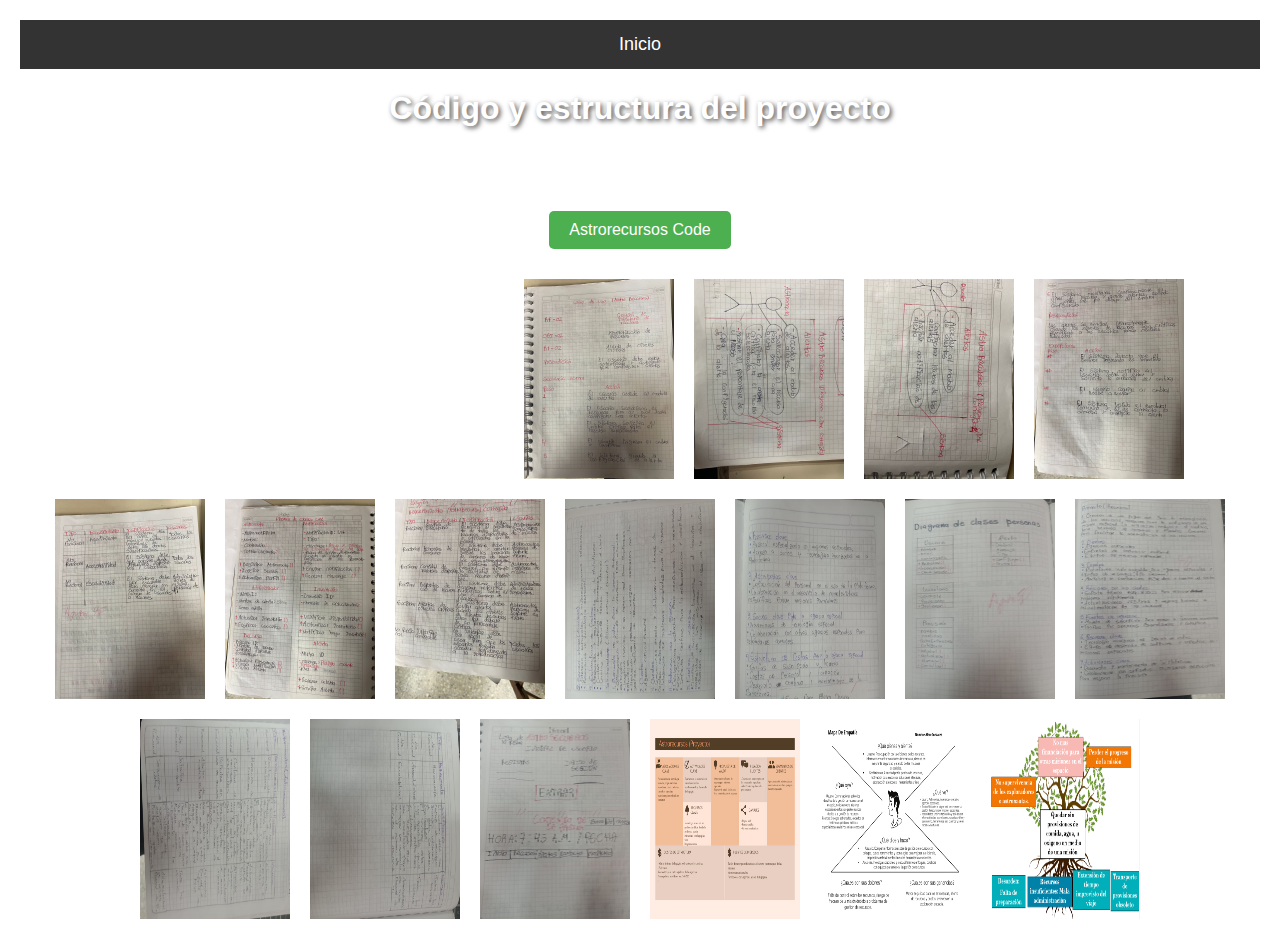
<file: Archivos del proyecto/index.html>
<!DOCTYPE html>
<html lang="en">
<head>
    <meta charset="UTF-8">
    <meta name="viewport" content="width=device-width, initial-scale=1.0">
    <title>Archivos</title>
    <link rel="stylesheet" href="styles.css">
    <link rel="apple-touch-icon" sizes="180x180" href="/web/apple-touch-icon.png">
    <link rel="icon" type="image/png" sizes="32x32" href="/web/favicon-32x32.png">
    <link rel="icon" type="image/png" sizes="16x16" href="/web/favicon-16x16.png">
    <link rel="manifest" href="/web/site.webmanifest">
    <style>

body {
    font-family: 'Arial', sans-serif;
    background-image: url('https://i0.wp.com/folou.co/wp-content/uploads/2024/07/astronauta-trajes.jpg?resize=1024%2C576&ssl=1');
    background-size: cover;
    background-position: center;
    color: #fff;
    text-align: center;
    margin: 0;
    padding: 20px;
}

h1 {
    margin-bottom: 30px;
    text-shadow: 2px 2px 5px rgba(0, 0, 0, 0.7);
}

.navbar {
    display: flex;
    background-color: #333;
    list-style-type: none;
    padding: 0;
    margin: 0;
    justify-content: center;
}

.navbar li {
    margin: 0 15px;
}

.navbar li a {
    display: block;
    color: white;
    text-align: center;
    padding: 14px 20px;
    text-decoration: none;
    font-size: 18px;
}

.navbar li a:hover {
    background-color: #575757;
}

.repo-link {
    display: inline-block;
    background-color: #4CAF50;
    color: white;
    padding: 10px 20px;
    text-decoration: none;
    border-radius: 5px;
    margin-top: 20px;
}

.repo-link:hover {
    background-color: #45a049;
}

.image-gallery {
    display: flex;
    flex-wrap: wrap;
    justify-content: center;
    margin-top: 20px;
}

.image-gallery img {
    width: 150px;
    margin: 10px;
    cursor: pointer;
    transition: transform 0.2s ease;
}

.image-gallery img:hover {
    transform: scale(1.05);
}

.lightbox {
    display: none;
    position: fixed;
    z-index: 1000;
    left: 0;
    top: 0;
    width: 100%;
    height: 100%;
    background-color: rgba(0, 0, 0, 0.9);
    justify-content: center;
    align-items: center;
}

.lightbox-content {
    max-width: 80%;
    max-height: 80%;
}

.close {
    position: absolute;
    top: 20px;
    right: 30px;
    font-size: 40px;
    font-weight: bold;
    color: white;
    cursor: pointer;
}

.prev, .next {
    cursor: pointer;
    position: absolute;
    top: 50%;
    width: auto;
    padding: 16px;
    margin-top: -22px;
    color: white;
    font-weight: bold;
    font-size: 40px;
    transition: 0.6s ease;
    user-select: none;
}

.prev {
    left: 0;
}

.next {
    right: 0;
}

.prev:hover, .next:hover {
    background-color: rgba(0, 0, 0, 0.8);
}

#notification {
    position: fixed;
    bottom: 10px;
    left: 50%;
    transform: translateX(-50%);
    background-color: red;
    color: white;
    padding: 10px;
    border-radius: 5px;
    display: none;
}

#clock {
    position: fixed;
    bottom: 10px;
    right: 10px;
    background-color: rgba(0, 0, 0, 0.7);
    color: white;
    padding: 10px;
    border-radius: 5px;
    font-size: 16px;
}

    </style>
</head>
<body>
    <nav>
        <ul class="navbar">
            <li><a href="/web/dashboard.html">Inicio</a></li>
        </ul>
    </nav>

    <h1>Código y estructura del proyecto</h1>

    <div class="info-section">
        <p>Repositorio en línea de Astrorecursos</p>
        <a href="https://github.com/Astrorecursos/web" target="blank" class="repo-link">Astrorecursos Code</a>
    </div>

    <div class="image-gallery">
        <p>Casos de uso, diagrama de clases y demás documentación:</p>
        <img src="1.jpeg" alt="Diagrama 1" class="gallery-image">
        <img src="2.jpeg" alt="Diagrama 2" class="gallery-image">
        <img src="3.jpeg" alt="Diagrama 3" class="gallery-image">
        <img src="4.jpeg" alt="Diagrama 4" class="gallery-image">
        <img src="5.jpeg" alt="Diagrama 5" class="gallery-image">
        <img src="6.jpeg" alt="Diagrama 6" class="gallery-image">
        <img src="7.jpeg" alt="Diagrama 7" class="gallery-image">
        <img src="8.jpeg" alt="Diagrama 7" class="gallery-image">
        <img src="9.jpeg" alt="Diagrama 7" class="gallery-image">
        <img src="10.jpeg" alt="Diagrama 7" class="gallery-image">
        <img src="11.jpeg" alt="Diagrama 7" class="gallery-image">
        <img src="12.jpeg" alt="Diagrama 7" class="gallery-image">
        <img src="13.jpeg" alt="Diagrama 7" class="gallery-image">
        <img src="14.jpeg" alt="Diagrama 7" class="gallery-image">
        <img src="15.jpeg" alt="Diagrama 7" class="gallery-image">
        <img src="16.jpeg" alt="Diagrama 7" class="gallery-image">
        <img src="17.png" alt="Diagrama 7" class="gallery-image">
    </div>

    <div id="lightbox" class="lightbox">
        <span class="close">&times;</span>
        <img class="lightbox-content" id="lightbox-image">
        <a class="prev" id="prev">&#10094;</a>
        <a class="next" id="next">&#10095;</a>
    </div>

    <script src="script.js"></script>
</body>
</html>
</file>
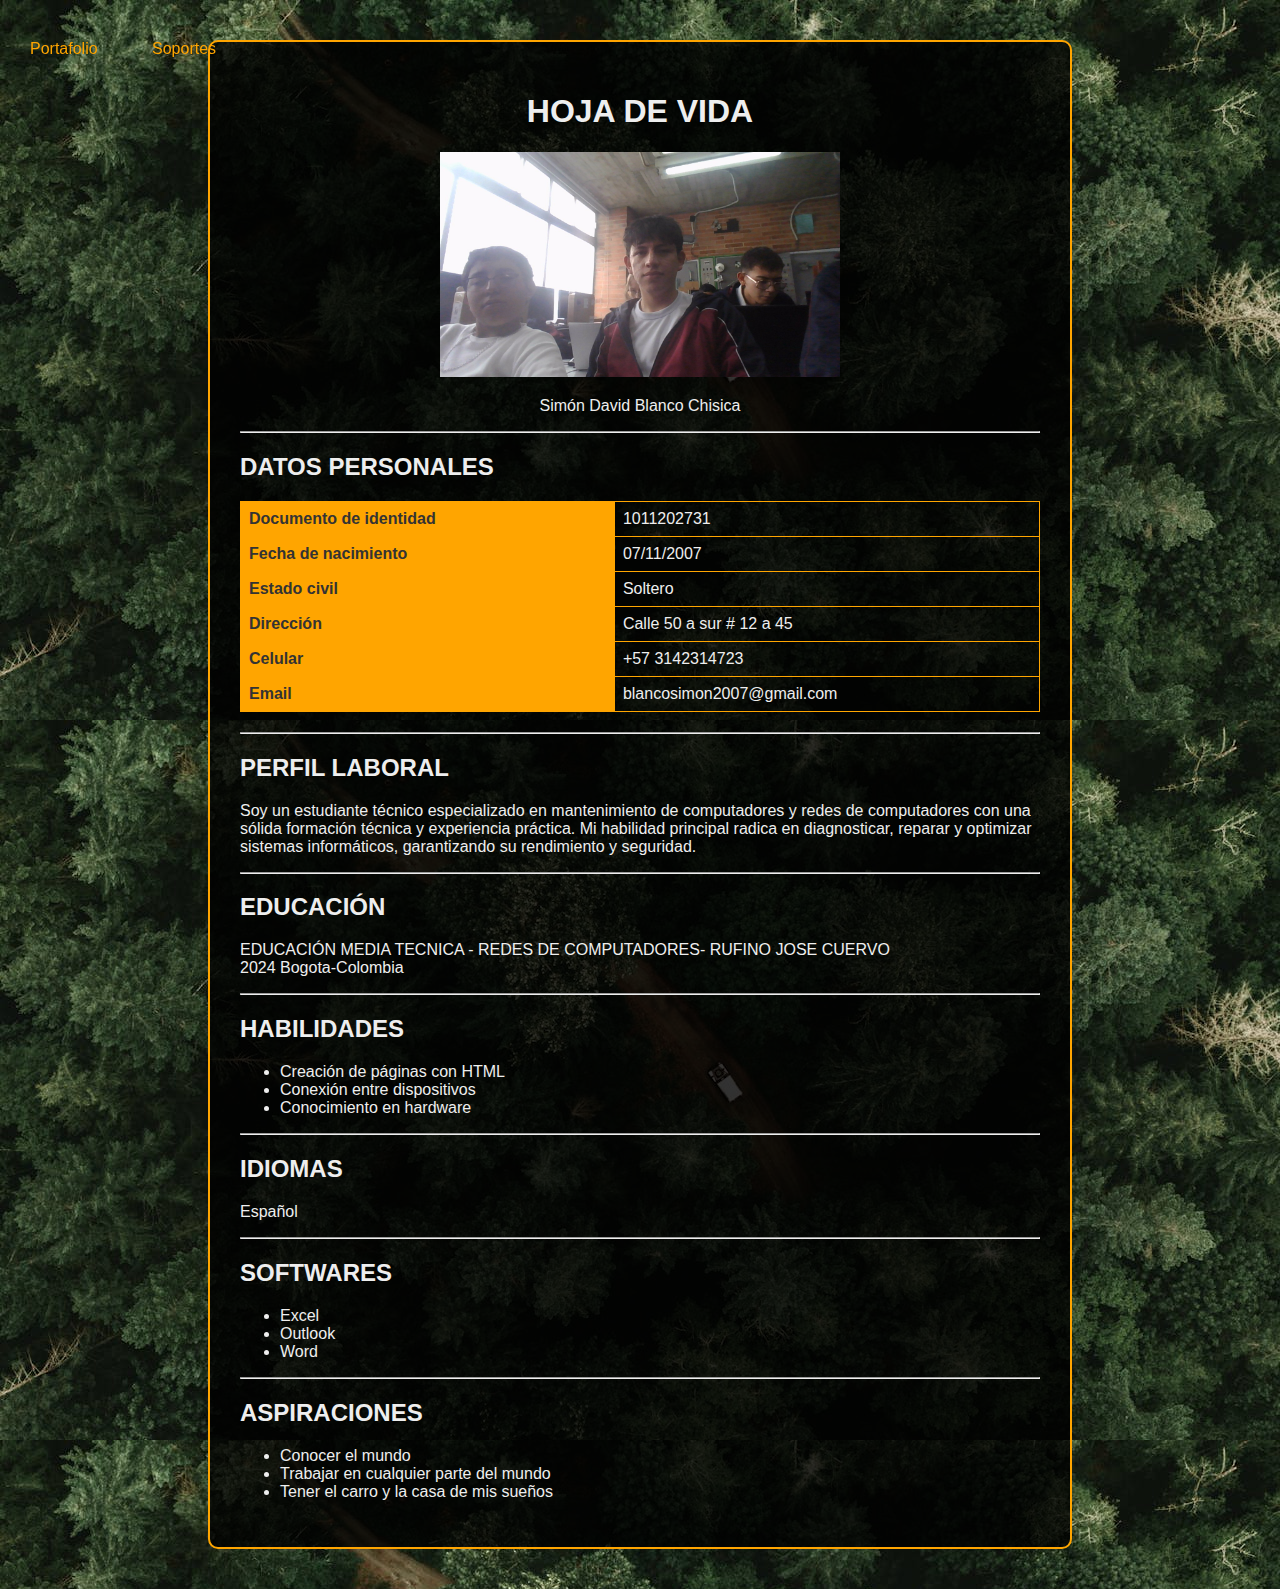
<file: Hoja de vida/index.html>
<!DOCTYPE html>
<html lang="es">
<head>
    <meta charset="UTF-8">
    <meta name="viewport" content="width=device-width, initial-scale=1.0">
    <link rel="stylesheet" href="style.css">
    <title>CV SIMON BLANCO</title>
</head>
<body>
    <div>
        <nav>
            <a href="chat2.html" target="_blank">Portafolio</a>
            <a href="chat3.html" target="_blank">Soportes</a>
        </nav>
    </div>
    <div class="container">
        <h1 style="text-align: center;">HOJA DE VIDA</h1>
        <div style="text-align: center;">
        <img src="losmaslindos.jpg" alt="Trulli">
        <p>Simón David Blanco Chisica</p>
            <hr>
        </div>
        <h2>DATOS PERSONALES</h2>
        <table>
            <tr>
                <th>Documento de identidad</th>
                <td>1011202731</td>
            </tr>
            <tr>
                <th>Fecha de nacimiento</th>
                <td>07/11/2007</td>
            </tr>
            <tr>
                <th>Estado civil</th>
                <td>Soltero</td>
            </tr>
            <tr>
                <th>Dirección</th>
                <td>Calle 50 a sur # 12 a 45</td>
            </tr>
            <tr>
                <th>Celular</th>
                <td>+57 3142314723</td>
            </tr>
            <tr>
                <th>Email</th>
                <td>blancosimon2007@gmail.com</td>
            </tr>
        </table>
        <hr>
        <h2>PERFIL LABORAL</h2>
        <p>Soy un estudiante técnico especializado en mantenimiento de computadores y redes de computadores con una sólida formación técnica y experiencia práctica. Mi habilidad principal radica en diagnosticar, reparar y optimizar sistemas informáticos, garantizando su rendimiento y seguridad.</p>
        <hr>
        <h2>EDUCACIÓN</h2>
        <p>EDUCACIÓN MEDIA TECNICA - REDES DE COMPUTADORES- RUFINO JOSE CUERVO <br> 2024 Bogota-Colombia</p>
        <hr>
        <h2>HABILIDADES</h2>
        <ul>
            <li>Creación de páginas con HTML</li>
            <li>Conexión entre dispositivos</li>
            <li>Conocimiento en hardware</li>
        </ul>
        <hr>
        <h2>IDIOMAS</h2>
        <p>Español</p>
        <hr>
        <h2>SOFTWARES</h2>
        <ul>
            <li>Excel</li>
            <li>Outlook</li>
            <li>Word</li>
        </ul>
        <hr>
        <h2>ASPIRACIONES</h2>
        <ul>
            <li>Conocer el mundo</li>
            <li>Trabajar en cualquier parte del mundo</li>
            <li>Tener el carro y la casa de mis sueños</li>
        </ul>
    </div>
    <script>
        const images = [
            'fondo1.jpg',
            'fondo2.jpg',
            'fondo3.jpg',
            'fondo4.jpg'
        ];

        let currentIndex = 0;

        function changeBackgroundImage() {
            currentIndex = (currentIndex + 1) % images.length;
            document.body.style.backgroundImage = `url('${images[currentIndex]}')`;
        }

        setInterval(changeBackgroundImage, 5000); // Cambia la imagen cada 5 segundos
    </script>
</body>
</html>
</file>
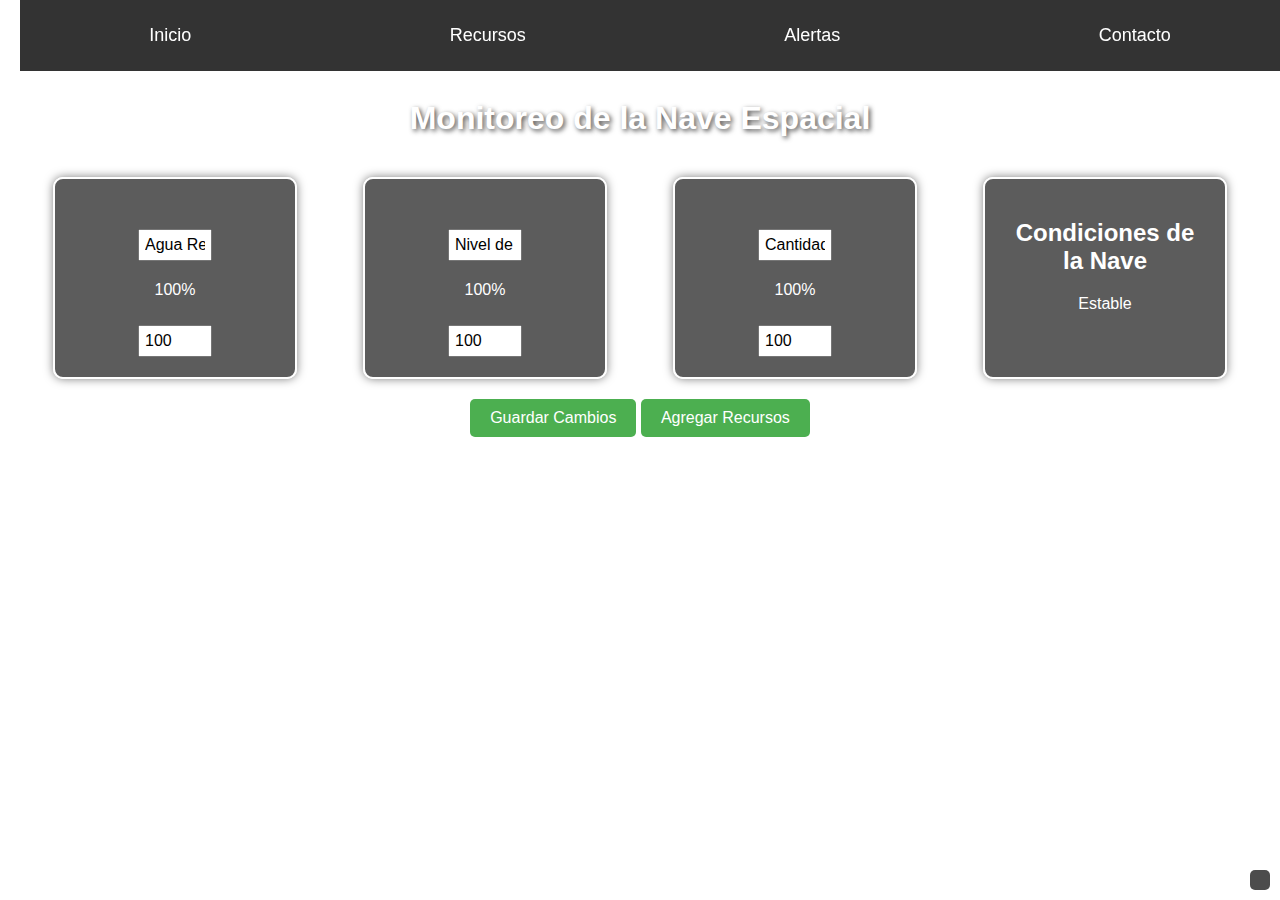
<file: AstroRecursosV0.5.html>
<!DOCTYPE html>
<html lang="en">
<head>
    <meta charset="UTF-8">
    <meta name="viewport" content="width=device-width, initial-scale=1.0">
    <title>Sistema de Monitoreo Espacial</title>
    <link rel="stylesheet" href="styles2.css">
    <link rel="apple-touch-icon" sizes="180x180" href="apple-touch-icon.png">
    <link rel="icon" type="image/png" sizes="32x32" href="favicon-32x32.png">
    <link rel="icon" type="image/png" sizes="16x16" href="favicon-16x16.png">
    <link rel="manifest" href="site.webmanifest">
    <style>
        body {
            font-family: 'Arial', sans-serif;
            background-image: url('https://i0.wp.com/folou.co/wp-content/uploads/2024/07/astronauta-trajes.jpg?resize=1024%2C576&ssl=1');
            background-size: cover;
            background-position: center;
            color: #fff;
            text-align: center;
            margin: 0;
            padding: 20px;
        }

        h1 {
            margin-top: 80px; /* Ajuste para que el título no se superponga con la barra de navegación */
            margin-bottom: 30px;
            text-shadow: 2px 2px 5px rgba(0, 0, 0, 0.7);
        }

        .container {
            display: flex;
            justify-content: space-around;
            flex-wrap: wrap;
        }

        .card {
            background-color: rgba(51, 51, 51, 0.8); /* Fondo semi-transparente */
            border: 2px solid #fff;
            border-radius: 10px;
            padding: 20px;
            margin: 10px;
            width: 200px;
            box-shadow: 0 0 10px rgba(0, 0, 0, 0.5);
            transition: background-color 0.5s, box-shadow 0.5s;
        }

        .card:hover {
            background-color: rgba(75, 0, 130, 0.8); /* Color espacial (índigo) */
            box-shadow: 0 0 15px rgba(72, 61, 139, 0.8); /* Resplandor espacial */
        }

        #notification {
            position: fixed;
            bottom: 10px;
            left: 50%;
            transform: translateX(-50%);
            background-color: red;
            color: white;
            padding: 10px;
            border-radius: 5px;
            display: none;
        }

        .critical {
            animation: blink 1s infinite;
            color: red;
        }

        @keyframes blink {
            0%, 100% {
                opacity: 1;
            }
            50% {
                opacity: 0;
            }
        }

        /* Estilos para el reloj */
        #clock {
            position: fixed;
            bottom: 10px;
            right: 10px;
            background-color: rgba(0, 0, 0, 0.7);
            color: white;
            padding: 10px;
            border-radius: 5px;
            font-size: 16px;
        }

        input {
            width: 60px;
            padding: 5px;
            font-size: 16px;
            margin-top: 10px;
        }

        button {
            padding: 10px 20px;
            font-size: 16px;
            margin-top: 10px;
            background-color: #4CAF50;
            color: white;
            border: none;
            border-radius: 5px;
            cursor: pointer;
        }

        button:hover {
            background-color: #45a049;
        }
    </style>
</head>
<body>
    <!-- Barra de navegación -->
    <nav>
        <a href="dashboard.html">Inicio</a>
        <a href="recursos.html">Recursos</a>
        <a href="alertas.html">Alertas</a>
        <a href="contacto.html">Contacto</a>
    </nav>

    <h1>Monitoreo de la Nave Espacial</h1>
    <div class="container" id="resource-container">
        <div class="card" id="water">
            <h2><input type="text" id="water-name" value="Agua Restante"></h2>
            <p id="water-level">100%</p>
            <input type="number" id="water-input" value="100" min="0" max="100">
        </div>
        <div class="card" id="oxygen">
            <h2><input type="text" id="oxygen-name" value="Nivel de Oxígeno"></h2>
            <p id="oxygen-level">100%</p>
            <input type="number" id="oxygen-input" value="100" min="0" max="100">
        </div>
        <div class="card" id="food">
            <h2><input type="text" id="food-name" value="Cantidad de Comida"></h2>
            <p id="food-level">100%</p>
            <input type="number" id="food-input" value="100" min="0" max="100">
        </div>
        <div class="card" id="ship-status">
            <h2>Condiciones de la Nave</h2>
            <p id="status-text">Estable</p>
        </div>
    </div>
    <button id="save-btn">Guardar Cambios</button>
    <button id="add-resource-btn">Agregar Recursos</button>
    <div id="notification"></div>
    <div id="clock"></div>

    <script>
        let waterLevel = 100;
        let oxygenLevel = 100;
        let foodLevel = 100;
        let resources = []; // Array para almacenar los recursos adicionales
        let updateInterval;

        // Función para actualizar los niveles de agua, oxígeno y comida
        function updateLevels() {
            waterLevel = Math.max(0, waterLevel - Math.random() * 5);
            oxygenLevel = Math.max(0, oxygenLevel - Math.random() * 3);
            foodLevel = Math.max(0, foodLevel - Math.random() * 4); // Disminución para comida

            document.getElementById('water-level').textContent = `${waterLevel.toFixed(2)}%`;
            document.getElementById('oxygen-level').textContent = `${oxygenLevel.toFixed(2)}%`;
            document.getElementById('food-level').textContent = `${foodLevel.toFixed(2)}%`; // Actualización de comida

            resources.forEach(resource => {
                resource.level = Math.max(0, resource.level - Math.random() * 3);
                document.getElementById(resource.id).textContent = `${resource.level.toFixed(2)}%`;
            });

            const shipStatus = document.getElementById('status-text');

            if (waterLevel < 30 || oxygenLevel < 30 || foodLevel < 30) {  // Incluye la comida
                shipStatus.textContent = 'Crítico';
                shipStatus.classList.add('critical');
            } else if (waterLevel < 60 || oxygenLevel < 60 || foodLevel < 60) {  // Incluye la comida
                shipStatus.textContent = 'Inseguro';
                shipStatus.classList.remove('critical');
            } else {
                shipStatus.textContent = 'Estable';
                shipStatus.classList.remove('critical');
            }

            if (waterLevel < 50 || oxygenLevel < 50 || foodLevel < 50) {  // Incluye la comida
                document.getElementById('notification').style.display = 'block';
                document.getElementById('notification').textContent = 'Alerta: El nivel de agua, oxígeno o comida está por debajo del 50%';
            } else {
                document.getElementById('notification').style.display = 'none';
            }

            if (waterLevel <= 0 || oxygenLevel <= 0 || foodLevel <= 0) {
                alert('¡Peligro! Muerte inminente');
                clearInterval(updateInterval);
            }
        }

        // Función para guardar los cambios y empezar a disminuir los niveles
        document.getElementById('save-btn').addEventListener('click', function() {
            waterLevel = parseFloat(document.getElementById('water-input').value);
            oxygenLevel = parseFloat(document.getElementById('oxygen-input').value);
            foodLevel = parseFloat(document.getElementById('food-input').value);  // Guarda el nivel de comida

            clearInterval(updateInterval);  // Detener el intervalo anterior si existe
            updateInterval = setInterval(updateLevels, 1000);  // Iniciar el intervalo para disminuir los niveles
        });

        // Función para agregar nuevos recursos
        document.getElementById('add-resource-btn').addEventListener('click', function() {
            const container = document.getElementById('resource-container');
            const resourceId = `resource-${resources.length}`;
            const newCard = document.createElement('div');
            newCard.classList.add('card');

            newCard.innerHTML = `
                <h2><input type="text" value="Nuevo Recurso"></h2>
                <p id="${resourceId}">100%</p>
                <input type="number" id="${resourceId}-input" value="100" min="0" max="100">
            `;

            container.appendChild(newCard);

            resources.push({ id: resourceId, level: 100 });

            // Escuchar el cambio de valor en el campo de entrada y actualizar el nivel
            document.getElementById(`${resourceId}-input`).addEventListener('change', function(e) {
                const newValue = parseFloat(e.target.value);
                const resourceIndex = resources.findIndex(resource => resource.id === resourceId);
                resources[resourceIndex].level = newValue;
            });
        });

        // Función para actualizar el reloj
        function updateClock() {
            const now = new Date();
            const timeString = now.toLocaleTimeString();
            const dateString = now.toLocaleDateString();

            document.getElementById('clock').textContent = `${dateString} ${timeString}`;
        }

        setInterval(updateClock, 1000);  // Actualiza el reloj cada segundo
    </script>
</body>
</html>
</file>
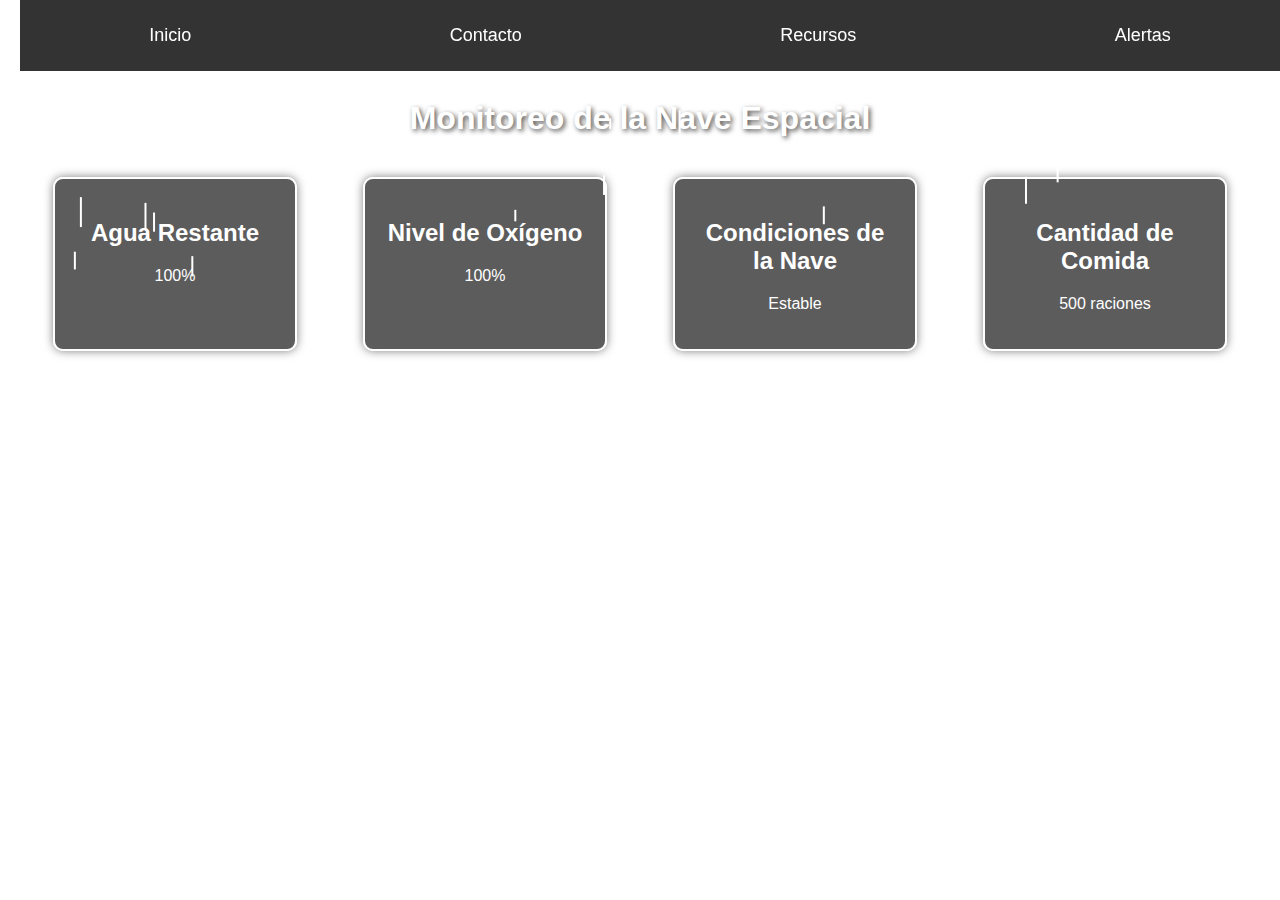
<file: AstroRecursoV0.3.html>
<!DOCTYPE html>
<html lang="en">
<head>
    <meta charset="UTF-8">
    <meta name="viewport" content="width=device-width, initial-scale=1.0">
    <title>Sistema de Monitoreo Espacial</title>
    <link rel="stylesheet" href="styles3.css"> <!-- El mismo CSS usado anteriormente -->
    <style>
        body {
            font-family: 'Arial', sans-serif;
            background-image: url('https://i0.wp.com/folou.co/wp-content/uploads/2024/07/astronauta-trajes.jpg?resize=1024%2C576&ssl=1');
            background-size: cover;
            background-position: center;
            color: #fff;
            text-align: center;
            margin: 0;
            padding: 20px;
        }

        h1 {
            margin-bottom: 30px;
            text-shadow: 2px 2px 5px rgba(0, 0, 0, 0.7);
            margin-top: 80px;
        }

        .container {
            display: flex;
            justify-content: space-around;
            flex-wrap: wrap;
        }

        .card {
            background-color: rgba(51, 51, 51, 0.8); /* Fondo semi-transparente */
            border: 2px solid #fff;
            border-radius: 10px;
            padding: 20px;
            margin: 10px;
            width: 200px;
            box-shadow: 0 0 10px rgba(0, 0, 0, 0.5);
            transition: background-color 0.5s, box-shadow 0.5s;
        }

        .card:hover {
            background-color: rgba(75, 0, 130, 0.8); /* Color espacial (índigo) */
            box-shadow: 0 0 15px rgba(72, 61, 139, 0.8); /* Resplandor espacial */
        }

        #notification {
            position: fixed;
            bottom: 10px;
            left: 50%;
            transform: translateX(-50%);
            background-color: red;
            color: white;
            padding: 10px;
            border-radius: 5px;
            display: none;
        }

        .critical {
            animation: blink 1s infinite;
            color: red;
        }

        @keyframes blink {
            0%, 100% {
                opacity: 1;
            }
            50% {
                opacity: 0;
            }
        }
    </style>
</head>
<body>
    <!-- Barra de navegación -->
    <canvas id="rainfall"></canvas> <!-- Canvas para la lluvia -->
    
    <nav>
        <a href="dashboard.html">Inicio</a>
        <a href="contacto.html">Contacto</a>
        <a href="recursos.html">Recursos</a>
        <a href="alertas.html">Alertas</a>
    </nav>

    <h1>Monitoreo de la Nave Espacial</h1>
    <div class="container">
        <div class="card" id="water">
            <h2>Agua Restante</h2>
            <p id="water-level">100%</p>
        </div>
        <div class="card" id="oxygen">
            <h2>Nivel de Oxígeno</h2>
            <p id="oxygen-level">100%</p>
        </div>
        <div class="card" id="ship-status">
            <h2>Condiciones de la Nave</h2>
            <p id="status-text">Estable</p>
        </div>
        <div class="card">
            <h2>Cantidad de Comida</h2>
            <p>500 raciones</p>
        </div>
    </div>
    <div id="notification"></div>

    <script>
        // Código de lluvia (reutilizado)
        const canvas = document.getElementById('rainfall');
        const ctx = canvas.getContext('2d');
        canvas.width = window.innerWidth;
        canvas.height = window.innerHeight;

        const raindrops = [];

        function createRaindrop() {
            const x = Math.random() * canvas.width;
            const y = -5;
            const speed = Math.random() * 5 + 2;
            const length = Math.random() * 20 + 10;
            raindrops.push({ x, y, speed, length });
        }

        function updateRaindrops() {
            for (let i = 0; i < raindrops.length; i++) {
                const raindrop = raindrops[i];
                raindrop.y += raindrop.speed;
                if (raindrop.y > canvas.height) {
                    raindrops.splice(i, 1);
                    i--;
                }
            }
        }

        function drawRaindrops() {
            ctx.clearRect(0, 0, canvas.width, canvas.height);
            ctx.strokeStyle = 'white';
            ctx.lineWidth = 2;
            for (let i = 0; i < raindrops.length; i++) {
                const raindrop = raindrops[i];
                ctx.beginPath();
                ctx.moveTo(raindrop.x, raindrop.y);
                ctx.lineTo(raindrop.x, raindrop.y + raindrop.length);
                ctx.stroke();
            }
        }

        function animate() {
            createRaindrop();
            updateRaindrops();
            drawRaindrops();
            requestAnimationFrame(animate);
        }

        animate();

        // Monitoreo de niveles de agua y oxígeno
        let waterLevel = 100;
        let oxygenLevel = 100;

        function updateLevels() {
            waterLevel -= Math.random() * 5;
            oxygenLevel -= Math.random() * 3;

            document.getElementById('water-level').textContent = `${Math.max(0, waterLevel.toFixed(2))}%`;
            document.getElementById('oxygen-level').textContent = `${Math.max(0, oxygenLevel.toFixed(2))}%`;

            const shipStatus = document.getElementById('status-text');

            if (waterLevel < 30 || oxygenLevel < 30) {
                shipStatus.textContent = 'Crítico';
                shipStatus.classList.add('critical');
            } else if (waterLevel < 60 || oxygenLevel < 60) {
                shipStatus.textContent = 'Inseguro';
                shipStatus.classList.remove('critical');
            } else {
                shipStatus.textContent = 'Estable';
                shipStatus.classList.remove('critical');
            }

            if (waterLevel < 50 || oxygenLevel < 50) {
                document.getElementById('notification').style.display = 'block';
                document.getElementById('notification').textContent = 'Alerta: El nivel de agua u oxígeno está por debajo del 50%';
            } else {
                document.getElementById('notification').style.display = 'none';
            }

            if (waterLevel <= 0 || oxygenLevel <= 0) {
                alert('¡Peligro! Muerte inminente');
                clearInterval(updateInterval);
            }
        }

        const updateInterval = setInterval(updateLevels, 1000);
    </script>
</body>
</html>
</file>
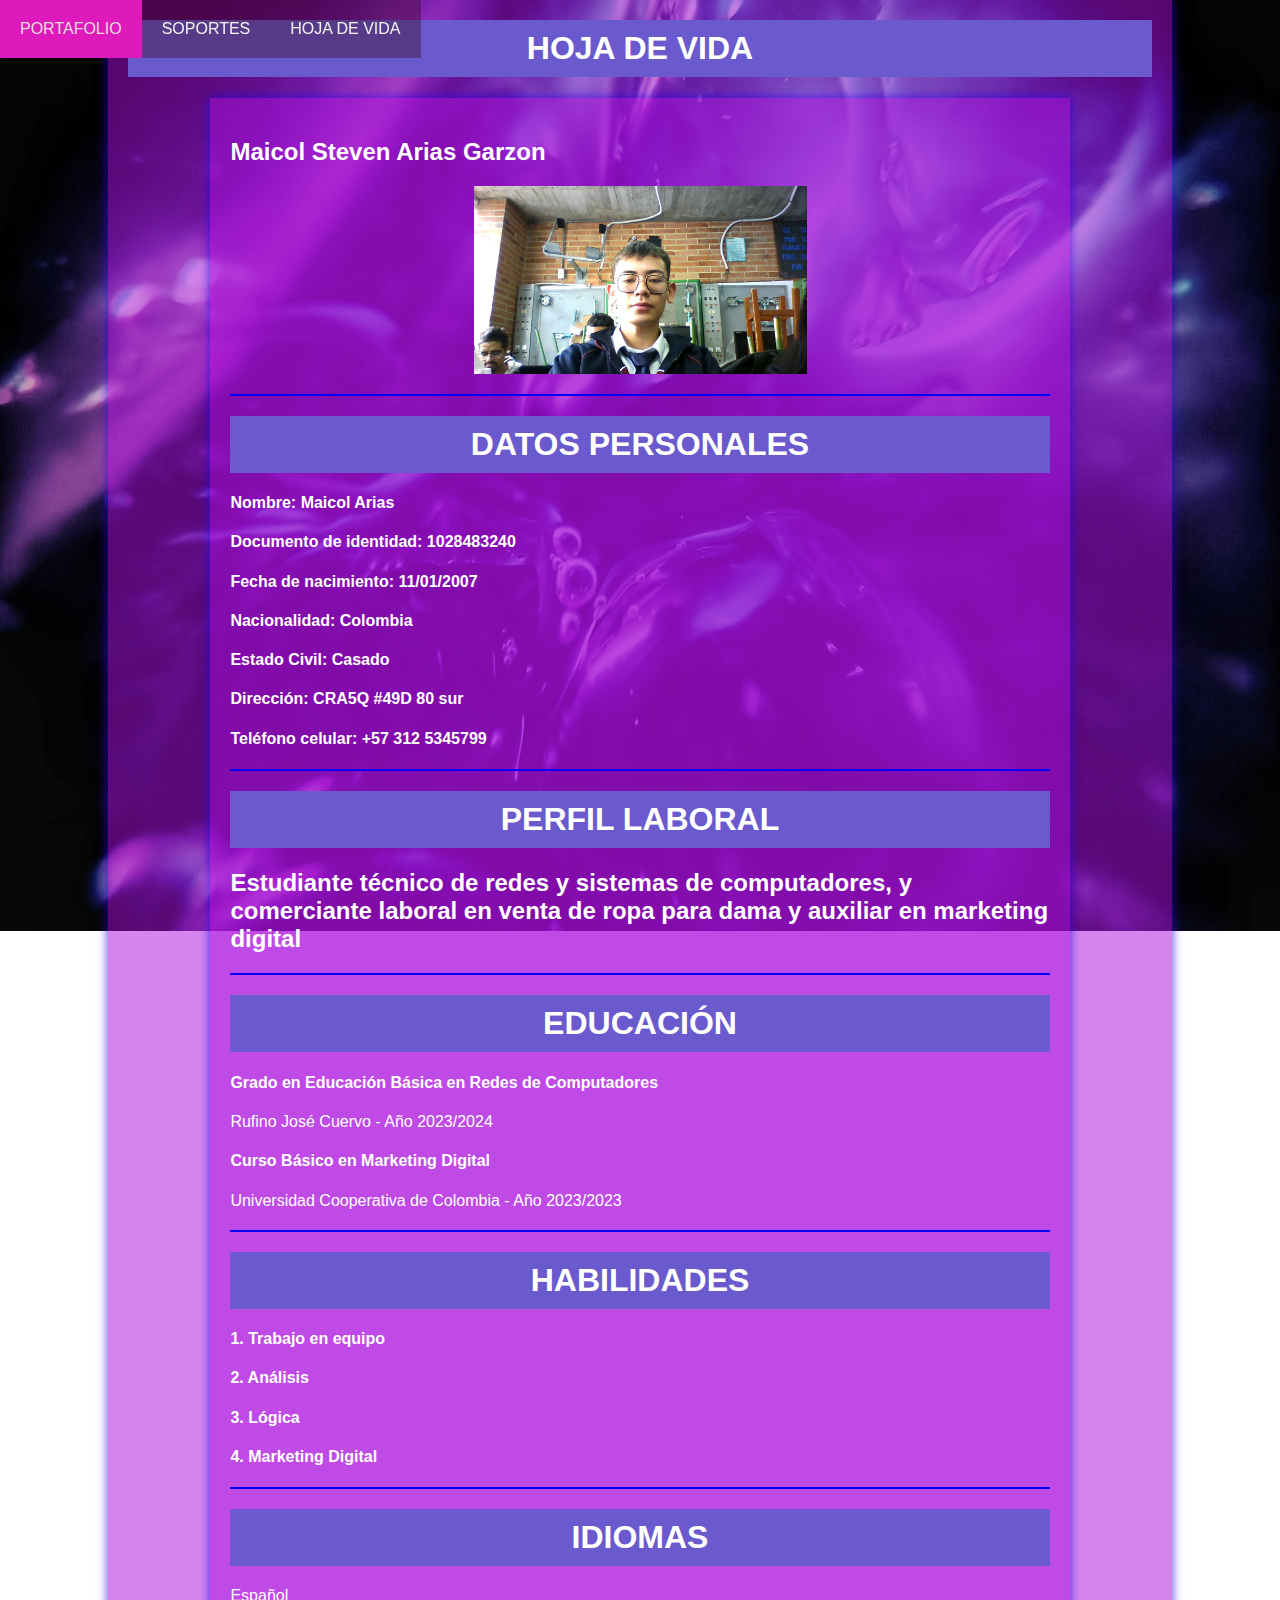
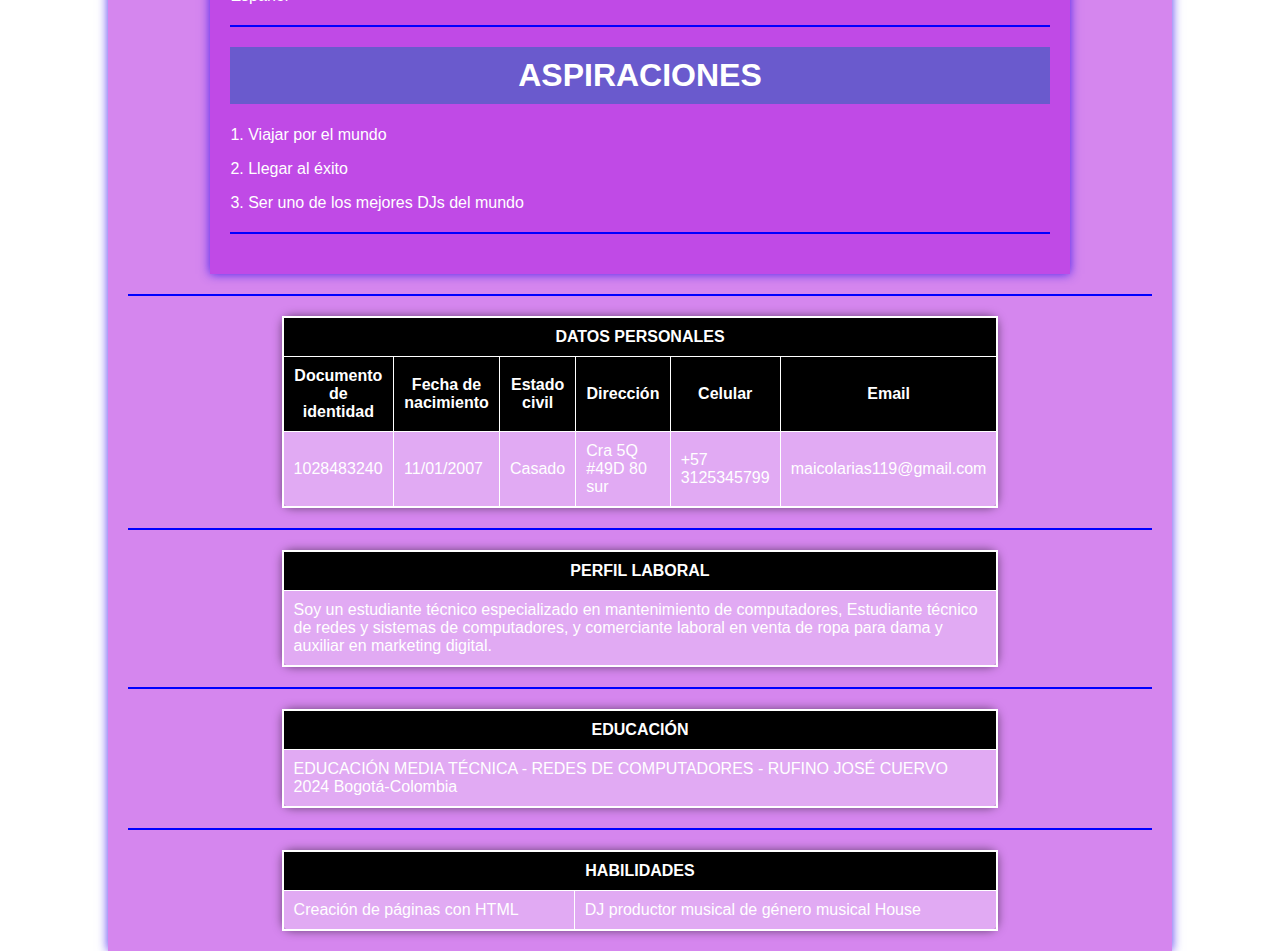
<file: Hoja de vida 2/hojadevida.html>
<html lang="es">
<head>
    <meta charset="UTF-8">
    <meta name="viewport" content="width=device-width, initial-scale=1.0">
    <title>Hoja de Vida de Maicol Arias</title>
    <link rel="stylesheet" href="style.css">
</head>
<body>

    <div class="navbar">
        <a href="portafolio maicol arias.html">PORTAFOLIO</a>
        <a href="SOPORTESMAICOL.HTML">SOPORTES</a>
        <a href="hojadevida.html">HOJA DE VIDA</a>
    </div>  

    <div class="container">
        <h1>HOJA DE VIDA</h1>
        <style>
            body {
                transition: background-color 0.5s ease; /* Transición suave de color de fondo */
                overflow-x: hidden; /* Evita la barra de desplazamiento horizontal */
            }
            .bg1 {
                background-color: #4f14bd; /* Fondo inicial */
            }
            .bg2 {
                background-color: #136ec480; /* Segundo fondo */
            }
            .container {
                animation: sweepBackground 1s forwards; /* Animación del barrido */
            }
            @keyframes sweepBackground {
                from { background-color: #1943b896; } /* Fondo inicial */
                to { background-color: #34a6d38a; } /* Fondo final */
            }
          </style>
        
        <div class="container">
            <h2>Maicol Steven Arias Garzon</h2>
            <img src="arias.jpg" alt="Foto de Maicol" width="333">
            <hr>
            <h1>DATOS PERSONALES</h1>
            <h4>Nombre: Maicol Arias</h4>
            <h4>Documento de identidad: 1028483240</h4>
            <h4>Fecha de nacimiento: 11/01/2007</h4>
            <h4>Nacionalidad: Colombia</h4>
            <h4>Estado Civil: Casado</h4>
            <h4>Dirección: CRA5Q #49D 80 sur</h4>
            <h4>Teléfono celular: +57 312 5345799</h4>
            <hr>
            <h1>PERFIL LABORAL</h1>
            <h2>Estudiante técnico de redes y sistemas de computadores, y comerciante laboral en venta de ropa para dama y auxiliar en marketing digital</h2>
            <hr>
            <h1>EDUCACIÓN</h1>
            <h4>Grado en Educación Básica en Redes de Computadores</h4>
            <p>Rufino José Cuervo - Año 2023/2024</p>
            <h4>Curso Básico en Marketing Digital</h4>
            <p>Universidad Cooperativa de Colombia - Año 2023/2023</p>
            <hr>
            <h1>HABILIDADES</h1>
            <h4>1. Trabajo en equipo</h4>
            <h4>2. Análisis</h4>
            <h4>3. Lógica</h4>
            <h4>4. Marketing Digital</h4>
            <hr>
            <h1>IDIOMAS</h1>
            <p>Español</p>
            <hr>
            <h1>ASPIRACIONES</h1>
            <p>1. Viajar por el mundo</p>
            <p>2. Llegar al éxito</p>
            <p>3. Ser uno de los mejores DJs del mundo</p>
            <hr>
        </div>
        <hr>
        <table>
            <tr>
                <th colspan="6">DATOS PERSONALES</th>
            </tr>
            <tr>
                <th>Documento de identidad</th>
                <th>Fecha de nacimiento</th>
                <th>Estado civil</th>
                <th>Dirección</th>
                <th>Celular</th>
                <th>Email</th>
            </tr>
            <tr>
                <td>1028483240</td>
                <td>11/01/2007</td>
                <td>Casado</td>
                <td>Cra 5Q #49D 80 sur</td>
                <td>+57 3125345799</td>
                <td>maicolarias119@gmail.com</td>
            </tr>
        </table>
        <hr>
        <table>
            <tr>
                <th colspan="6">PERFIL LABORAL</th>
            </tr>
            <tr>
                <td colspan="6">Soy un estudiante técnico especializado en mantenimiento de computadores, Estudiante técnico de redes y sistemas de computadores, y comerciante laboral en venta de ropa para dama y auxiliar en marketing digital.</td>
            </tr>
        </table>
        <hr>
        <table>
            <tr>
                <th colspan="6">EDUCACIÓN</th>
            </tr>
            <tr>
                <td colspan="6">EDUCACIÓN MEDIA TÉCNICA - REDES DE COMPUTADORES - RUFINO JOSÉ CUERVO <br> 2024 Bogotá-Colombia</td>
            </tr>
        </table>
        <hr>
        <table>
            <tr>
                <th colspan="6">HABILIDADES</th>
            </tr>
            <tr>
                <td colspan="2">Creación de páginas con HTML</td>
                <td colspan="2">DJ productor musical de género musical House</td>
            </tr>
        </table>
    </div>

    <script>
        let colors = ["#ffcccc", "#ff99cc", "#ff66cc", "#ff3399", "#ff0066", "#cc0066"];
        let currentIndex = 0;

        function changeBackgroundColor() {
            document.body.style.backgroundColor = colors[currentIndex];
            currentIndex = (currentIndex + 1) % colors.length;
        }

        setInterval(changeBackgroundColor, 2000); // Cambia cada 2 segundos
    </script>
</body>
</html>
</file>
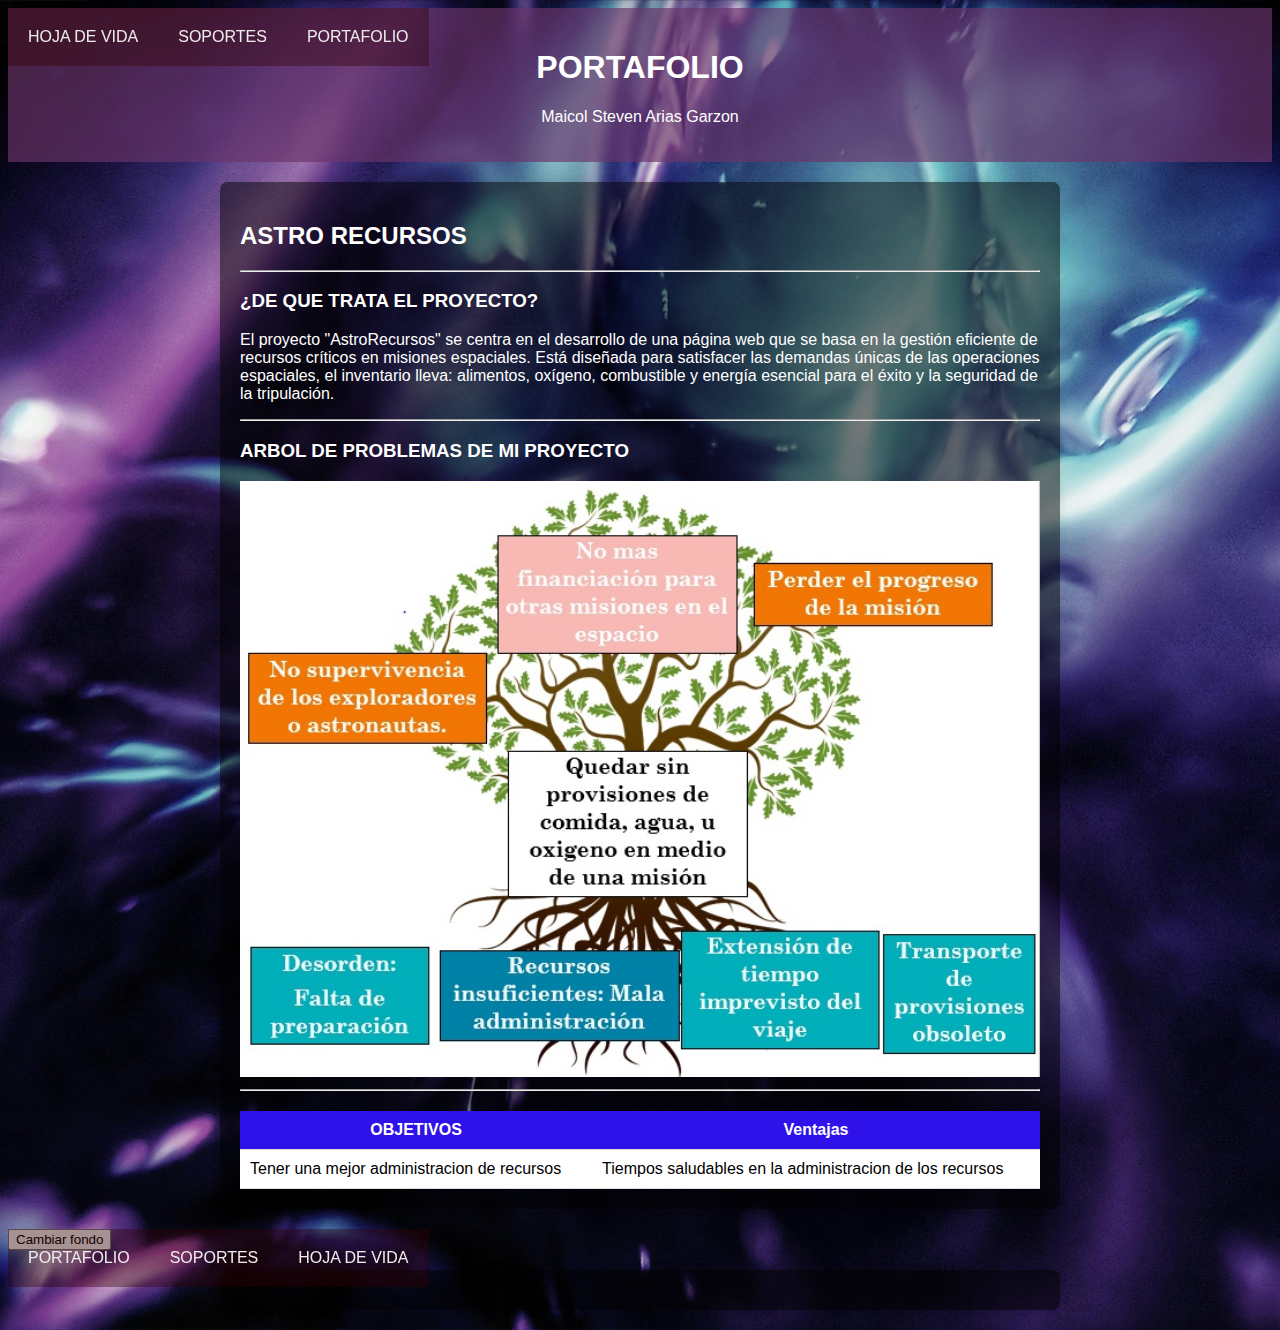
<file: Hoja de vida 2/portafolio maicol arias.html>
<!DOCTYPE html>
<html lang="es">
<head>
  <link rel="stylesheet" href="style3.css">
  <meta charset="UTF-8">
  <meta name="viewport" content="width=device-width, initial-scale=1.0">
  <title>Portafolio de Maicol Arias</title>
  

</head>
<body>
<!-- Barra de navegación -->
<div class="navbar">
  <a href="hojadevida.html"> HOJA DE VIDA </a>
  <a href="SOPORTESMAICOL.HTML"> SOPORTES</a>
  <a href="Portafolio maicol arias.html"> PORTAFOLIO</a>
</div>
  

    
  

<body>
  <header>
    <h1>PORTAFOLIO</h1>
    <p>Maicol Steven Arias Garzon</p>
  </header>

  <div class="container">
    <h2>ASTRO RECURSOS</h2>
    <hr>
    <h3>¿DE QUE TRATA EL PROYECTO?</h3>
    <p>El proyecto "AstroRecursos" se centra en el desarrollo de una página web que se basa en la gestión eficiente de recursos críticos en misiones espaciales. Está diseñada para satisfacer las demandas únicas de las operaciones espaciales, el inventario lleva: alimentos, oxígeno, combustible y energía esencial para el éxito y la seguridad de la tripulación.</p>
    <hr>
    <h3>ARBOL DE PROBLEMAS DE MI PROYECTO</h3>
    <img src="Arbol_de_Problemass.jpg" alt="Arbol de problemas" width="100%">
    <hr>
   

    <!-- Ejemplo de una tabla con colores contrastantes -->
    <table>
      <tr>
        <th>OBJETIVOS</th>
        <th>Ventajas</th>
      </tr>
      <tr>
        <td>Tener una mejor administracion de recursos</td>
        <td>Tiempos saludables en la administracion de los recursos</td>
      </tr>
    </table>
  </div>
</body>
<style>
  body {
      transition: background-color 0.5s ease; /* Transición suave de color de fondo */
      overflow-x: hidden; /* Evita la barra de desplazamiento horizontal */
  }
  .bg1 {
      background-color: #4f14bd; /* Fondo inicial */
  }
  .bg2 {
      background-color: #136ec480; /* Segundo fondo */
  }
  .container {
      animation: sweepBackground 1s forwards; /* Animación del barrido */
  }
  @keyframes sweepBackground {
      from { background-color: #1943b896; } /* Fondo inicial */
      to { background-color: #34a6d38a; } /* Fondo final */
  }
</style>
</head>
<body class="bg1">

<div class="navbar">
  <a href="Portafolio maicol arias.HTML">PORTAFOLIO</a>
  <a href="SOPORTEMAICOL.HTML">SOPORTES</a>
  <a href="hoja de vida maicol.html">HOJA DE VIDA</a>
</div>  

<button onclick="changeBackground()">Cambiar fondo</button> <!-- Botón para cambiar el fondo -->

<div class="container">
  <!-- Contenido de tu página -->
</div>

<script>
  // Función para cambiar el fondo con transición
  function changeBackground() {
      var body = document.body;
      // Alternar clases para cambiar el color de fondo
      if (body.classList.contains("bg1")) {
          body.classList.remove("bg1");
          body.classList.add("bg2");
      } else {
          body.classList.remove("bg2");
          body.classList.add("bg1");
      }
  }

  // Elimina el cambio de fondo automático después de 3 segundos
  clearTimeout(changeBackground);
</script>
</html>
</file>
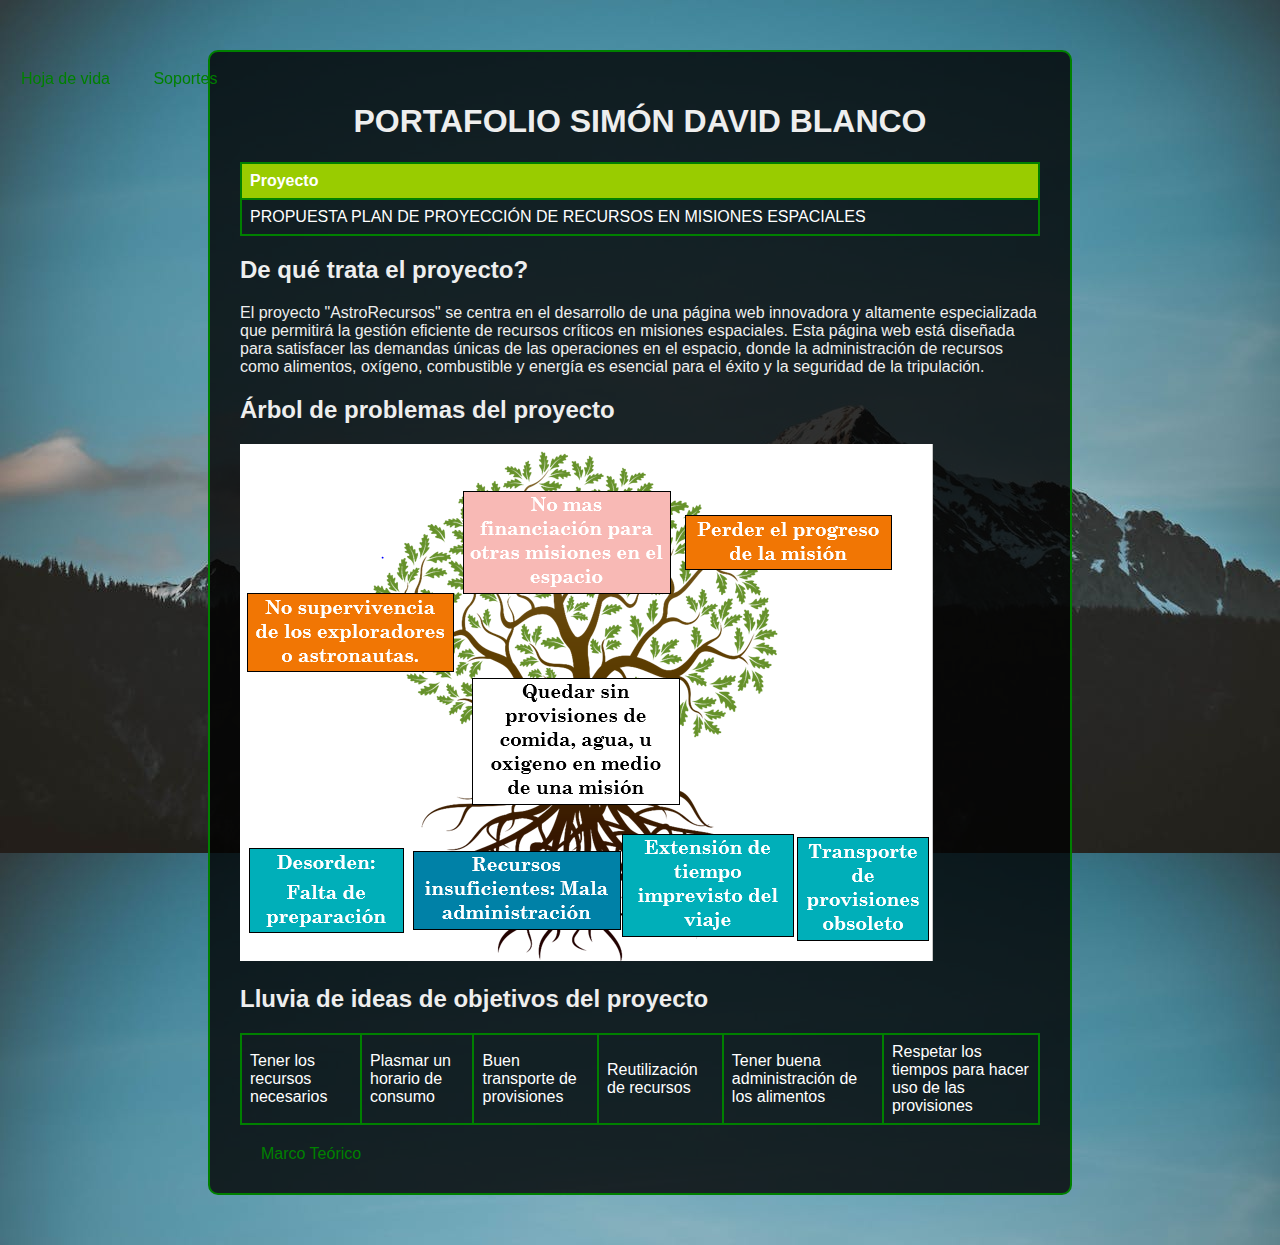
<file: Hoja de vida/chat2.html>
<!DOCTYPE html>
<html lang="es">
<head>
    <meta charset="UTF-8">
    <meta name="viewport" content="width=device-width, initial-scale=1.0">
    <link rel="stylesheet" href="style2.css">
    <title>PORTAFOLIO</title>
</head>
<body>
    <script>
        const images = [
            'fondo1.jpg',
            'fondo2.jpg',
            'fondo3.jpg',
            'fondo4.jpg'
        ];

        let currentIndex = 0;

        function changeBackgroundImage() {
            currentIndex = (currentIndex + 1) % images.length;
            document.body.style.backgroundImage = `url('${images[currentIndex]}')`;
        }

        setInterval(changeBackgroundImage, 5000); // Cambia la imagen cada 5 segundos
    </script>
    <div>
        <nav>
            <a href="index.html" target="_blank">Hoja de vida</a>
            <a href="chat3.html" target="_blank">Soportes</a>   
        </nav>
    </div>
    <div class="container">
        <h1 style="text-align: center;">PORTAFOLIO SIMÓN DAVID BLANCO</h1>
        <table>
            <tr>
                <th>Proyecto</th>
            </tr>
            <tr>
                <td>PROPUESTA PLAN DE PROYECCIÓN DE RECURSOS EN MISIONES ESPACIALES</td>
            </tr>
        </table>
        <h2>De qué trata el proyecto?</h2>
        <p>El proyecto "AstroRecursos" se centra en el desarrollo de una página web innovadora y altamente especializada que permitirá la gestión eficiente de recursos críticos en misiones espaciales. Esta página web está diseñada para satisfacer las demandas únicas de las operaciones en el espacio, donde la administración de recursos como alimentos, oxígeno, combustible y energía es esencial para el éxito y la seguridad de la tripulación.</p>
        <h2>Árbol de problemas del proyecto</h2>
        <img src="Arboldeproblemas.png" alt="Árbol de problemas" width="693">
        <h2>Lluvia de ideas de objetivos del proyecto</h2>
        <table>
            <tr>
                <td>Tener los recursos necesarios</td>
                <td>Plasmar un horario de consumo</td>
                <td>Buen transporte de provisiones</td>
                <td>Reutilización de recursos</td>
                <td>Tener buena administración de los alimentos</td>
                <td>Respetar los tiempos para hacer uso de las provisiones</td>
            </tr>
        </table>
        <a href="https://internoredpedu-my.sharepoint.com/:w:/g/personal/yury_marquez151_educacionbogota_edu_co/Ef-ug6g9I2NFo0NcktOCgBoBum2pAB7VssWEnSiQ2qI-zw?e=ZVYWYd">Marco Teórico</a>
    </div>
</body>
</html>
</file>
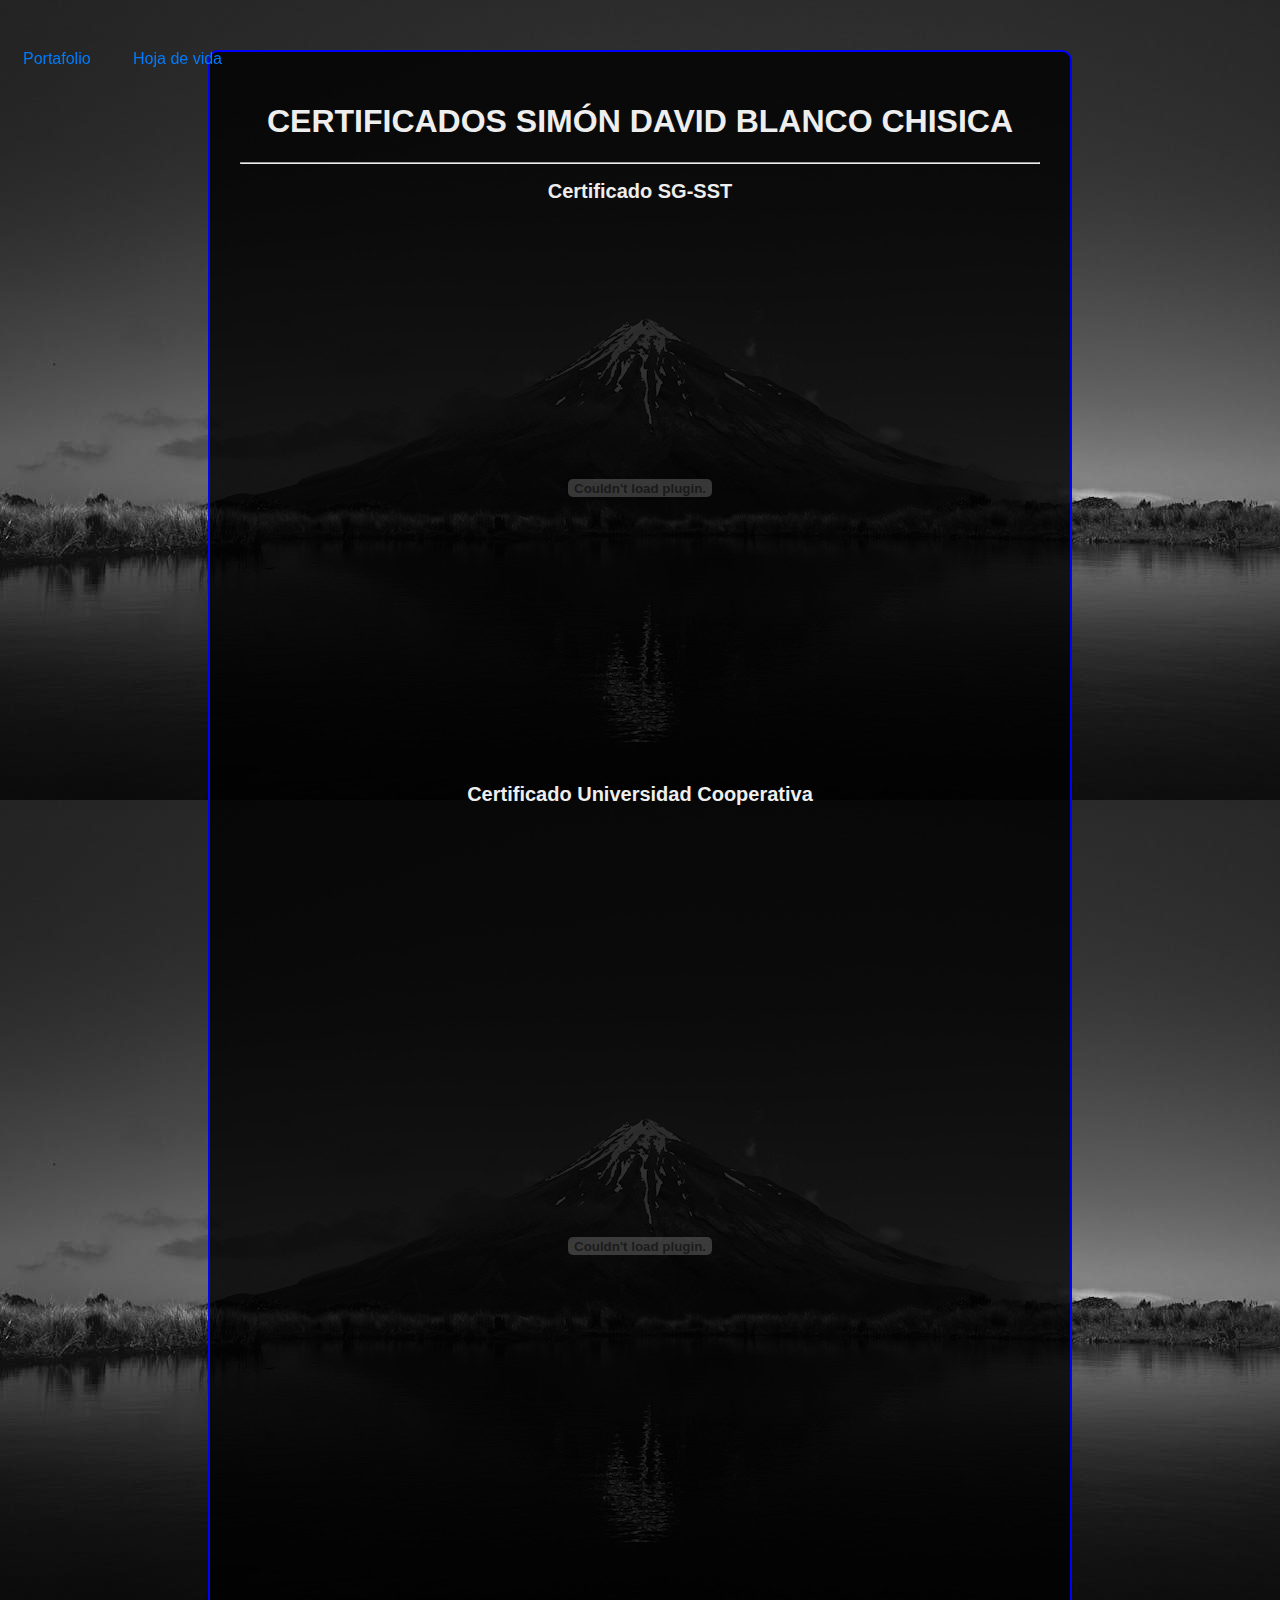
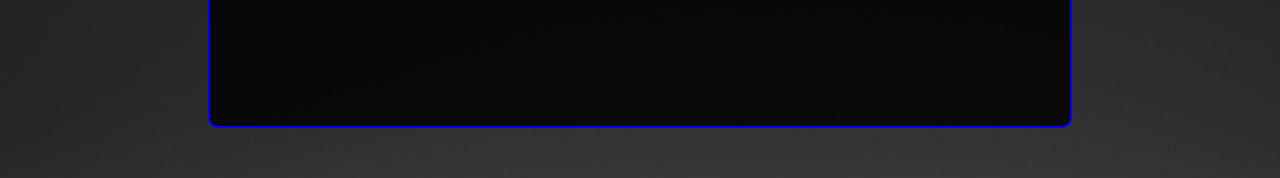
<file: Hoja de vida/chat3.html>
<!DOCTYPE html>
<html lang="es">
<head>
    <meta charset="UTF-8">
    <meta name="viewport" content="width=device-width, initial-scale=1.0">
    <link rel="stylesheet" href="style3.css">
    <title>SOPORTES</title>
</head>
<body>
    <script>
        const images = [
            'fondo1.jpg',
            'fondo2.jpg',
            'fondo3.jpg',
            'fondo4.jpg'
        ];

        let currentIndex = 0;

        function changeBackgroundImage() {
            currentIndex = (currentIndex + 1) % images.length;
            document.body.style.backgroundImage = `url('${images[currentIndex]}')`;
        }

        setInterval(changeBackgroundImage, 5000); // Cambia la imagen cada 5 segundos
    </script>
    <div>
        <nav>
            <a href="chat2.html" target="_blank">Portafolio</a>
            <a href="index.html" target="_blank">Hoja de vida</a>
        </nav>
    </div>
    <div class="container">
        <h1>CERTIFICADOS SIMÓN DAVID BLANCO CHISICA</h1>
        <hr>
        <div class="certificate">
            <h2 class="certificate-title">Certificado SG-SST</h2>
            <embed class="certificate-embed" src="Certificado SG-SST Simón Blanco.pdf" type="application/pdf" width="640px" height="550px" />
        </div>
        <div class="certificate">
            <h2 class="certificate-title">Certificado Universidad Cooperativa</h2>
            <embed class="certificate-embed" src="Certificado Universidad Simón Blanco.pdf" type="application/pdf" width="640px" height="860px" />
        </div>
    </div>
</body>
</html>
</file>
<file: Archivos del proyecto/styles.css>
body {
    font-family: 'Arial', sans-serif;
    background-image: url('https://i0.wp.com/folou.co/wp-content/uploads/2024/07/astronauta-trajes.jpg?resize=1024%2C576&ssl=1');
    background-size: cover;
    background-position: center;
    color: #fff;
    text-align: center;
    margin: 0;
    padding: 20px;
}

h1 {
    margin-bottom: 30px;
    text-shadow: 2px 2px 5px rgba(0, 0, 0, 0.7);
}

.navbar {
    display: flex;
    background-color: #333;
    list-style-type: none;
    padding: 0;
    margin: 0;
    justify-content: center;
}

.navbar li {
    margin: 0 15px;
}

.navbar li a {
    display: block;
    color: white;
    text-align: center;
    padding: 14px 20px;
    text-decoration: none;
    font-size: 18px;
}

.navbar li a:hover {
    background-color: #575757;
}

.repo-link {
    display: inline-block;
    background-color: #4CAF50;
    color: white;
    padding: 10px 20px;
    text-decoration: none;
    border-radius: 5px;
    margin-top: 20px;
}

.repo-link:hover {
    background-color: #45a049;
}

.image-gallery {
    display: flex;
    flex-wrap: wrap;
    justify-content: center;
    margin-top: 20px;
}

.image-gallery img {
    width: 150px;
    margin: 10px;
    cursor: pointer;
    transition: transform 0.2s ease;
}

.image-gallery img:hover {
    transform: scale(1.05);
}

.lightbox {
    display: none;
    position: fixed;
    z-index: 1000;
    left: 0;
    top: 0;
    width: 100%;
    height: 100%;
    background-color: rgba(0, 0, 0, 0.9);
    justify-content: center;
    align-items: center;
}

.lightbox-content {
    max-width: 80%;
    max-height: 80%;
}

.close {
    position: absolute;
    top: 20px;
    right: 30px;
    font-size: 40px;
    font-weight: bold;
    color: white;
    cursor: pointer;
}

.prev, .next {
    cursor: pointer;
    position: absolute;
    top: 50%;
    width: auto;
    padding: 16px;
    margin-top: -22px;
    color: white;
    font-weight: bold;
    font-size: 40px;
    transition: 0.6s ease;
    user-select: none;
}

.prev {
    left: 0;
}

.next {
    right: 0;
}

.prev:hover, .next:hover {
    background-color: rgba(0, 0, 0, 0.8);
}

#notification {
    position: fixed;
    bottom: 10px;
    left: 50%;
    transform: translateX(-50%);
    background-color: red;
    color: white;
    padding: 10px;
    border-radius: 5px;
    display: none;
}

#clock {
    position: fixed;
    bottom: 10px;
    right: 10px;
    background-color: rgba(0, 0, 0, 0.7);
    color: white;
    padding: 10px;
    border-radius: 5px;
    font-size: 16px;
}
</file>
<file: Hoja de vida/style.css>
body {
    font-family: Arial, sans-serif;
    margin: 0;
    padding: 0;
    color: #eee;
    transition: background-image 1s ease-in-out; /* Transición suave */
    background-image: url('fondo4.jpg');
}
.container {
    max-width: 800px;
    margin: 40px auto;
    padding: 30px;
    border: 2px solid orange;
    border-radius: 10px;
    background: rgba(0, 0, 0, 0.8);
}
table {
    width: 100%;
    border-collapse: collapse;
    margin-bottom: 20px;
}
th, td {
    border: 1px solid orange;
    padding: 8px;
    text-align: left;
}
th {
    background-color: orange;
    color: #333;
}
img {
    width: 400px;
}
a {
    color: orange;
    text-decoration: none;
    padding: 10px 20px;
    margin-left: 10px;
    border-radius: 5px;
    transition: background-color 0.3s;
}
a:hover {
    background-color: rgba(255, 165, 0, 0.5);
}
nav {
    text-align: center;
    position: fixed;
}
</file>
<file: styles2.css>
body {
    padding: 0;
    margin: 0;
    background: url('fondo.jpg') no-repeat center center fixed;
    background-size: cover; /* Asegura que la imagen cubra toda la pantalla */
    font-family: Arial, sans-serif;
    color: white;
}

canvas {
    position: fixed; /* Canvas como fondo */
    top: 0;
    left: 0;
    width: 100%;
    height: 100%;
    z-index: 1; /* Fondo detrás del contenido */
    pointer-events: none; /* Evita interferencias con los clics */
}

nav {
    position: fixed;
    top: 0;
    width: 100%;
    background-color: rgba(0, 0, 0, 0.8); /* Fondo negro con transparencia */
    color: white;
    display: flex;
    justify-content: space-around;
    align-items: center;
    padding: 15px 0;
    z-index: 3; /* Se coloca al frente, encima del canvas */
}

nav a {
    color: white;
    text-decoration: none; /* Elimina el subrayado */
    font-size: 18px;
    padding: 10px 20px;
    transition: background-color 0.3s;
}

nav a:hover {
    background-color: rgba(255, 255, 255, 0.2);
    border-radius: 5px;
    text-decoration: none; /* Asegura que no haya subrayado al hacer hover */
}

.content {
    position: relative;
    z-index: 2; /* Contenido al frente */
    text-align: center;
    padding: 50px;
    margin-top: 100px; /* Espacio para evitar el menú */
    min-height: 100vh; /* Altura mínima para permitir desplazamiento */
}

.contact-info, .contact-team {
    max-width: 600px;
    margin: 0 auto;
    background-color: rgba(0, 0, 0, 0.7); /* Fondo oscuro con transparencia */
    padding: 30px;
    border-radius: 10px;
    margin-bottom: 20px;
}

h1, h2 {
    margin-bottom: 20px;
}

.contact-info p, .contact-team p {
    font-size: 18px;
    margin-bottom: 10px;
}

a {
    color: #1e90ff;
    text-decoration: none; /* Sin subrayado para todos los enlaces */
}

a:hover {
    text-decoration: underline; /* Mantén el subrayado al hacer hover solo si es necesario */
}
</file>
<file: styles3.css>
body {
    padding: 0;
    margin: 0;
    background: url('fondo.jpg') no-repeat center center fixed;
    background-size: cover; /* Asegura que la imagen cubra toda la pantalla */
    font-family: Arial, sans-serif;
    color: white;
}

canvas {
    position: fixed;
    top: 0;
    left: 0;
    width: 100%;
    height: 100%;
    z-index: 1; /* Fondo detrás del contenido */
    pointer-events: none; /* Evita interferencias con los clics */
}

nav {
    position: fixed;
    top: 0;
    width: 100%;
    background-color: rgba(0, 0, 0, 0.8); /* Fondo negro con transparencia */
    color: white;
    display: flex;
    justify-content: space-around;
    align-items: center;
    padding: 15px 0;
    z-index: 3; /* Se coloca al frente, encima del canvas */
}

nav a {
    color: white;
    text-decoration: none; /* Sin subrayado */
    font-size: 18px;
    padding: 10px 20px;
    transition: background-color 0.3s;
}

nav a:hover {
    background-color: rgba(255, 255, 255, 0.2);
    border-radius: 5px;
}

.content {
    position: relative;
    z-index: 2;
    text-align: center;
    padding: 50px;
    margin-top: 100px;
    min-height: 100vh;
}

.resource-form {
    background-color: rgba(0, 0, 0, 0.7);
    padding: 20px;
    border-radius: 10px;
    margin-bottom: 30px;
    display: inline-block;
}

.resource-form input, .resource-form button {
    padding: 10px;
    margin: 10px;
    border: none;
    border-radius: 5px;
}

.resource-form input {
    width: 200px;
}

.resource-form button {
    background-color: #1e90ff;
    color: white;
    cursor: pointer;
}

.resource-form button:hover {
    background-color: #0056b3;
}

.resource-list {
    background-color: rgba(0, 0, 0, 0.7);
    padding: 20px;
    border-radius: 10px;
    margin-top: 20px;
    display: inline-block;
}

.resource-list ul {
    list-style-type: none;
    padding: 0;
}

.resource-list li {
    margin: 10px 0;
}

.resource-list button {
    background-color: #f44336;
    color: white;
    border: none;
    border-radius: 5px;
    padding: 5px 10px;
    cursor: pointer;
}

.resource-list button.edit {
    background-color: #ffa500;
}

.resource-list button:hover {
    opacity: 0.8;
}
</file>
<file: Hoja de vida 2/style.css>
.navbar {
    overflow: hidden; 
    position: fixed;
}
/* Estilos para los enlaces de la barra de navegación */
.navbar a {
    float: left;
    display: block;
    color: #f2f2f2; /* Color de texto de los enlaces */
    text-align:center;
    background-color: rgba(51, 1, 1, 0.336); /* Color de fondo de la barra de navegación */
    overflow: hidden;
    padding: 20px 20px; /* Espaciado alrededor del texto en los enlaces */
    text-decoration: none; /* Quitar subrayado de los enlaces */
}

/* Cambiar el color de fondo de los enlaces al pasar el mouse por encima */
.navbar a:hover {
    background-color: hwb(310 10% 13%); /* Color de fondo al pasar el mouse por encima */
    color: rgb(233, 219, 219); /* Cambia el color del texto al pasar el mouse por encima */
}
body {
    font-family: 'Comic Sans MS', cursive, sans-serif;
    margin: 0;
    padding: 0;
    background: url('fondo.jpg') no-repeat center center fixed;
    background-size: cover;
    color: white; /* Color de texto blanco para mayor contraste */
}
.container {
    width: 80%;
    margin: 0 auto;
    background-color: hsla(286, 88%, 46%, 0.502); /* Fondo semitransparente negro */
    padding: 20px;
    box-shadow: 0 0 10px rgba(39, 4, 235, 0.8); /* Sombra */
}
h1 {
    text-align: center;
    background-color: SlateBlue; /* Color de fondo del encabezado */
    color: white; /* Color de texto blanco */
    padding: 10px;
    margin-top: 0; /* Elimina el espacio superior */
}
h2, h4 {
    font-family: 'Comic Sans MS', cursive, sans-serif;
    color: white; /* Color de texto blanco para mayor contraste */
}
hr {
    border: 1px solid blue;
    margin: 20px 0;
}
table {
    width: 70%;
    margin: 0 auto;
    border-collapse: collapse;
    border: 2px solid white; /* Borde blanco para contraste */
    border-radius: 10px;
    box-shadow: 0 0 10px rgba(0, 0, 0, 0.5);
}
th, td {
    border: 1px solid white; /* Borde blanco para contraste */
    padding: 10px;
    background-color: rgba(255, 255, 255, 0.1); /* Fondo semitransparente blanco */
}
th {
    background-color: rgb(0, 0, 0);
    color: white;
}
td {
    background-color: rgba(255, 255, 255, 0.3); /* Fondo semitransparente blanco */
}
img {
    display: block;
    margin: 0 auto;
}
</file>
<file: Hoja de vida 2/style3.css>
/* Estilos para la barra de navegación */
.navbar {
    overflow: hidden; 
    position: fixed;
}
/* Estilos para los enlaces de la barra de navegación */
.navbar a {
    float: left;
    display: block;
    color: #f0ecec; /* Color de texto de los enlaces */
    background-color: rgba(51, 1, 1, 0.39); /* Color de fondo de la barra de navegación */
    text-align: center;
    padding: 20px 20px; /* Espaciado alrededor del texto en los enlaces */
    text-decoration: none; /* Quitar subrayado de los enlaces */
}

/* Cambiar el color de fondo de los enlaces al pasar el mouse por encima */
.navbar a:hover {
    background-color: hwb(310 10% 13%); /* Color de fondo al pasar el mouse por encima */
    color: rgb(233, 219, 219); /* Cambia el color del texto al pasar el mouse por encima */
}
/* Estilos para el cuerpo de la página */
body {
  font-family: 'Comic Sans MS', cursive, sans-serif;
  background-image: url('fondo.jpg'); 
  background-size: cover; /* Ajusta el tamaño de la imagen para que cubra todo el fondo */
  background-position: center; /* Centra la imagen en el fondo */
  margin: 3;
  padding: 3;
  color: white; /* Color de texto predeterminado */
}

/* Estilos para el encabezado */
header {
  background-color: rgba(107, 52, 107, 0.667); /* Color de fondo del encabezado */
  color: white; /* Color del texto del encabezado */
  padding: 20px;
  text-align: center;
}

/* Estilos para los contenedores de contenido */
.container {
  max-width: 800px;
  margin: 20px auto;
  padding: 20px;
  background-color: rgba(0, 0, 0, 0.5); /* Fondo semi-transparente negro para contraste */
  border-radius: 8px;
  box-shadow: 0px 0px 10px rgba(0, 0, 0, 0.1);
  color: white; /* Color de texto para el contenido */
}

/* Estilos para la tabla */
table {
  width: 100%;
  border-collapse: collapse;
  margin-top: 20px;
  background-color: white; /* Fondo blanco para la tabla */
  color: black; /* Color de texto negro para la tabla */
}

th, td {
  padding: 10px;
  border-bottom: 1px solid #ddd;
}

th {
  background-color: rgb(47, 18, 233);
  color: white;
}
</file>
<file: Hoja de vida/style2.css>
body {
    font-family: Arial, sans-serif;
    color: #eee;
    margin: 0;
    padding: 0;
    transition: background-image 1s ease-in-out; /* Transición suave */
    background-image: url('fondo2.jpg');
}
.container {
    max-width: 800px;
    margin: 50px auto;
    padding: 30px;
    background: rgba(0, 0, 0, 0.8);
    border: 2px solid green;
    border-radius: 10px;
}
table {
    width: 100%;
    border-collapse: collapse;
    margin-bottom: 20px;
    margin-top: 20px;
}
th, td {
    border: 2px solid green;
    padding: 8px;
    text-align: left;
    color: white;
}
th {
    background-color: #99cc00;
    color: #fff;
}
img {
    max-width: 100%;
    height: auto;
}
a {
    color: green;
    text-decoration: none;
    padding: 10px 18px;
    margin-left: 3px;
    border-radius: 5px;
    transition: background-color 0.3s;
}
a:hover {
    background-color: rgba(144, 238, 144, 0.5);
}
nav {
    text-align: left;
    margin-top: 20px;
    position: fixed;
}
</file>
<file: Hoja de vida/style3.css>
body {
    font-family: Arial, sans-serif;
    color: #eee;
    margin: 0;
    padding: 0;
    transition: background-image 1s ease-in-out;
    background-image: url('fondo3.jpg');
}
.container {
    max-width: 800px;
    margin: 50px auto;
    padding: 30px;
    background-color: rgba(0, 0, 0, 0.8);
    border: 2px solid blue;
    border-radius: 10px;
}
h1, h2 {
    text-align: center;
}
.certificate {
    margin-bottom: 20px;
}
.certificate-title {
    font-size: 20px;
    margin-bottom: 10px;
}
.certificate-embed {
    display: block;
    margin: 0 auto;
}
.links {
    text-align: center;
    margin-top: 20px;
}
a {
    color: #007bff;
    text-decoration: none;
    padding: 10px 15px;
    margin-left: 8px;
    border-radius: 5px;
    transition: background-color 0.3s;
}
a:hover {
    background-color: rgba(0, 123, 255, 0.5);
}
nav {
    text-align: center;
    margin-bottom: 20px;
    position: fixed;
}
</file>
